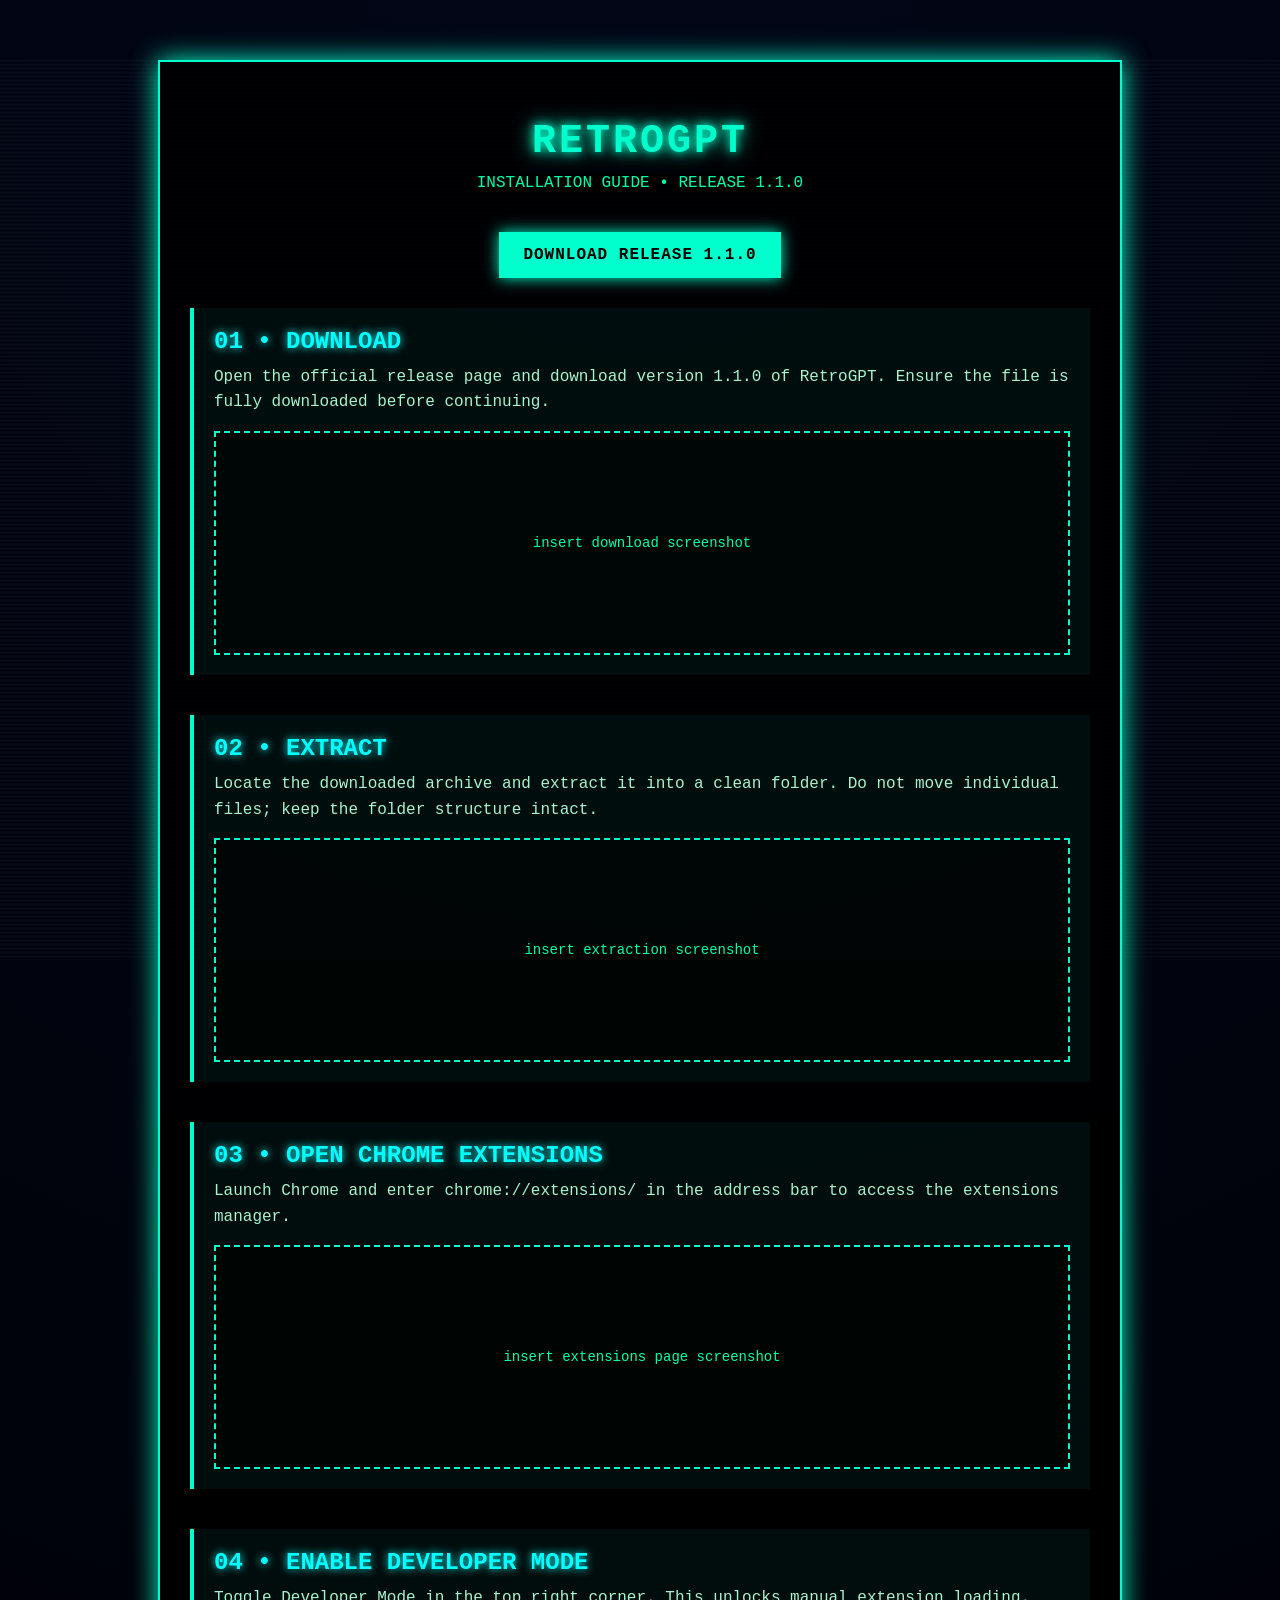
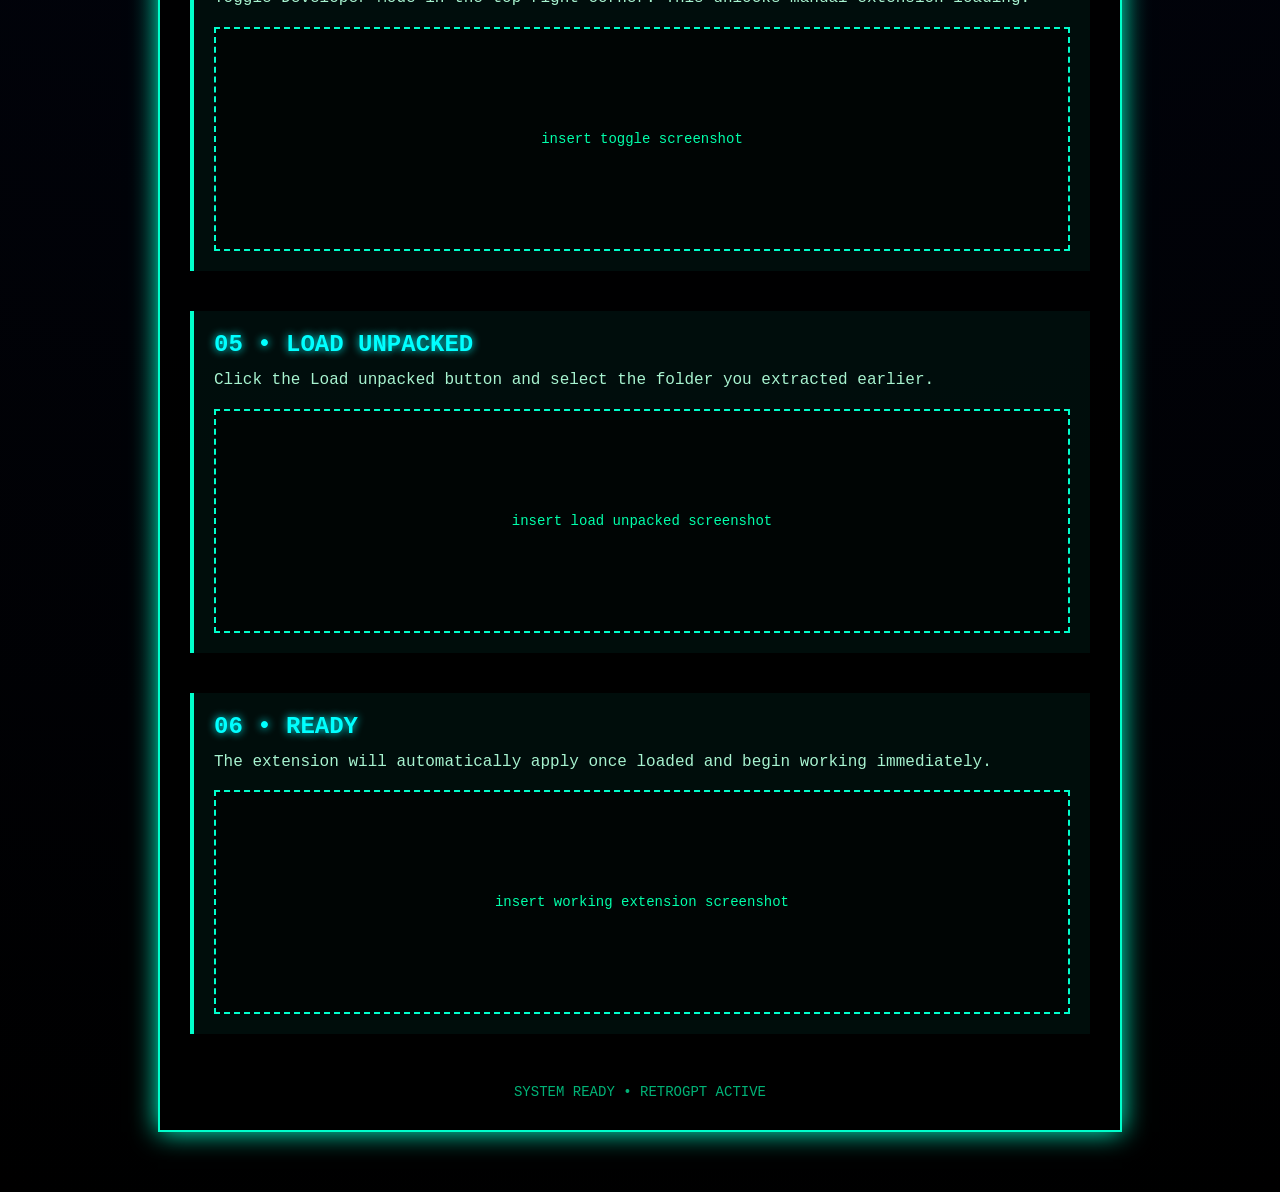
<file: demo/index.html>
<!DOCTYPE html>
<html>
<head>
  <meta charset="UTF-8">
  <title>RetroGPT Installation</title>
  <style>
    body {
      margin: 0;
      font-family: "Courier New", monospace;
      background: radial-gradient(circle at top, #020617, #000000);
      color: #00ffcc;
      overflow-x: hidden;
    }
    .scanlines {
      position: fixed;
      width: 100%;
      height: 100%;
      background: repeating-linear-gradient(
        to bottom,
        rgba(255,255,255,0.03) 0px,
        rgba(255,255,255,0.03) 1px,
        transparent 2px,
        transparent 4px
      );
      pointer-events: none;
      z-index: 1;
    }
    .container {
      position: relative;
      z-index: 2;
      max-width: 900px;
      margin: 60px auto;
      padding: 30px;
      border: 2px solid #00ffcc;
      box-shadow: 0 0 25px #00ffcc;
      background: rgba(0,0,0,0.85);
    }
    h1 {
      text-align: center;
      font-size: 40px;
      letter-spacing: 3px;
      margin-bottom: 10px;
      text-shadow: 0 0 10px #00ffcc, 0 0 20px #00ffcc;
    }
    .subtitle {
      text-align: center;
      color: #00ffaa;
      margin-bottom: 40px;
    }
    .step {
      margin-bottom: 40px;
      padding: 20px;
      border-left: 4px solid #00ffcc;
      background: rgba(0,255,204,0.05);
      transition: transform 0.2s, box-shadow 0.2s;
    }
    .step:hover {
      transform: translateY(-5px);
      box-shadow: 0 0 20px #00ffcc;
    }
    .step h2 {
      margin: 0 0 10px;
      color: #00ffff;
      text-shadow: 0 0 8px #00ffff;
    }
    .step p {
      margin: 10px 0;
      line-height: 1.6;
      color: #a7f3d0;
    }
    .image-slot {
      margin-top: 15px;
      height: 220px;
      border: 2px dashed #00ffcc;
      display: flex;
      align-items: center;
      justify-content: center;
      color: #00ffaa;
      font-size: 14px;
      background: rgba(0,0,0,0.6);
    }
    .download {
      display: block;
      width: fit-content;
      margin: 30px auto;
      padding: 14px 24px;
      color: #000;
      background: #00ffcc;
      text-decoration: none;
      font-weight: bold;
      letter-spacing: 1px;
      box-shadow: 0 0 15px #00ffcc;
      transition: all 0.2s;
    }
    .download:hover {
      background: #00ffaa;
      box-shadow: 0 0 25px #00ffaa;
    }
    footer {
      text-align: center;
      margin-top: 50px;
      color: #00ffaa;
      font-size: 14px;
      opacity: 0.7;
    }
  </style>
</head>
<body>
  <div class="scanlines"></div>
  <div class="container">
    <h1>RETROGPT</h1>
    <div class="subtitle">INSTALLATION GUIDE • RELEASE 1.1.0</div>

    <a class="download" href="https://github.com/koditra/RetroGPT/releases/tag/releases" target="_blank">
      DOWNLOAD RELEASE 1.1.0
    </a>

    <div class="step">
      <h2>01 • DOWNLOAD</h2>
      <p>Open the official release page and download version 1.1.0 of RetroGPT. Ensure the file is fully downloaded before continuing.</p>
      <div class="image-slot">insert download screenshot</div>
    </div>

    <div class="step">
      <h2>02 • EXTRACT</h2>
      <p>Locate the downloaded archive and extract it into a clean folder. Do not move individual files; keep the folder structure intact.</p>
      <div class="image-slot">insert extraction screenshot</div>
    </div>

    <div class="step">
      <h2>03 • OPEN CHROME EXTENSIONS</h2>
      <p>Launch Chrome and enter chrome://extensions/ in the address bar to access the extensions manager.</p>
      <div class="image-slot">insert extensions page screenshot</div>
    </div>

    <div class="step">
      <h2>04 • ENABLE DEVELOPER MODE</h2>
      <p>Toggle Developer Mode in the top right corner. This unlocks manual extension loading.</p>
      <div class="image-slot">insert toggle screenshot</div>
    </div>

    <div class="step">
      <h2>05 • LOAD UNPACKED</h2>
      <p>Click the Load unpacked button and select the folder you extracted earlier.</p>
      <div class="image-slot">insert load unpacked screenshot</div>
    </div>

    <div class="step">
      <h2>06 • READY</h2>
      <p>The extension will automatically apply once loaded and begin working immediately.</p>
      <div class="image-slot">insert working extension screenshot</div>
    </div>

    <footer>
      SYSTEM READY • RETROGPT ACTIVE
    </footer>
  </div>
</body>
</html>
</file>
